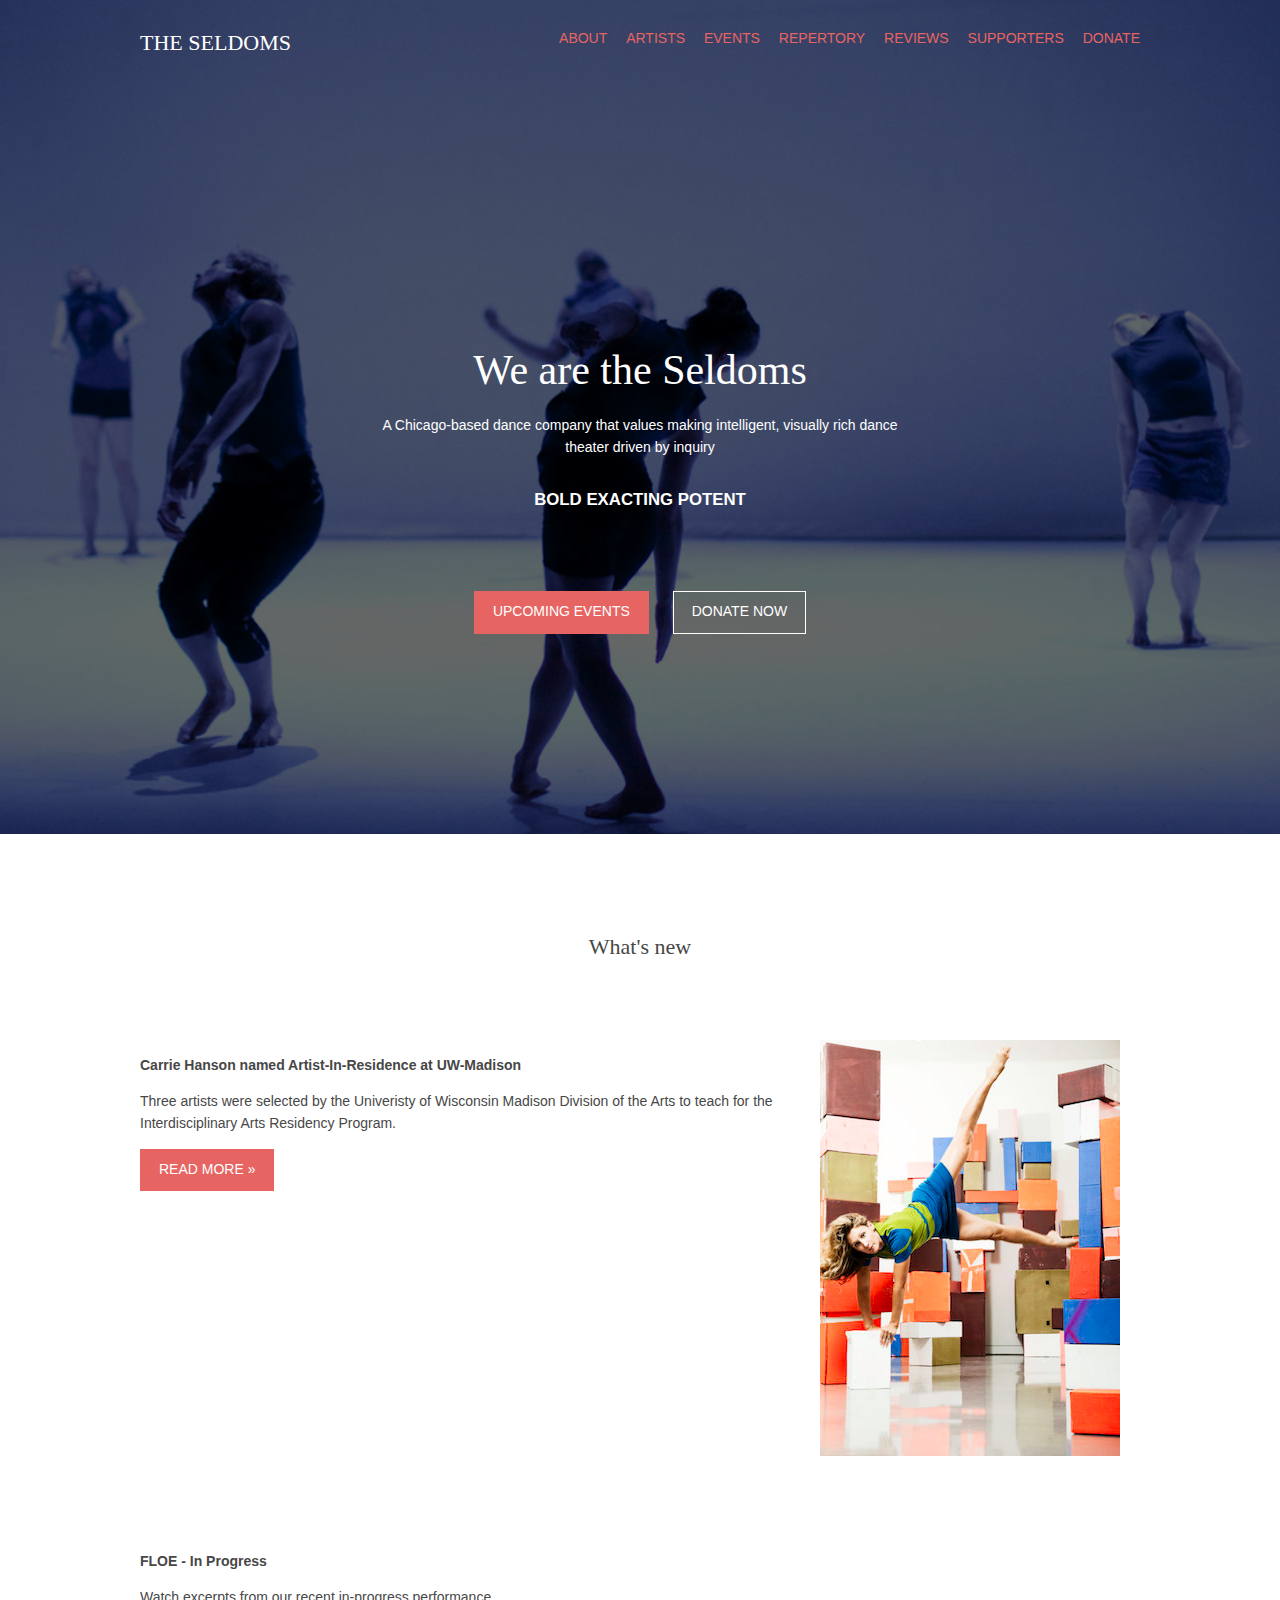
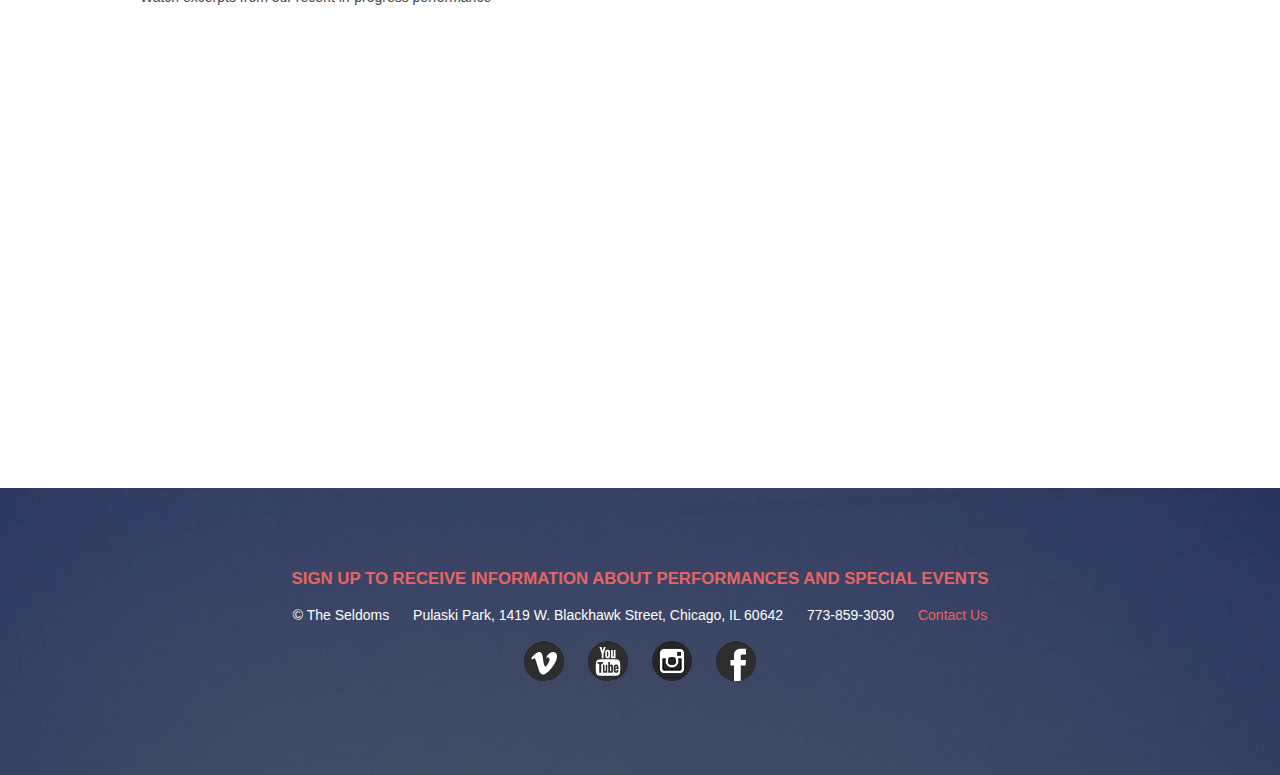
<file: index.html>
<!DOCTYPE html>
<html lang="">
<meta charset="utf-8">
<meta name="viewport" content="width=device-width, initial-scale=1.0, maximum-scale=1.0, user-scalable=no">
<link href="css/style.css" rel="stylesheet" type="text/css" media="all">
<head>
	<script src="jquery-3.4.1.min.js"></script> 
    <script> 
    $(function(){
      $("#navigationLoaded").load("sections/navigation.html"); 
      $("#footerLoaded").load("sections/footer.html"); 
    });
    </script>
</head>


<body id="top">
    <div class="bgded overlay" style="background-image:url('images/index.jpeg');">
        <div id="navigationLoaded"></div>
        <div id="pageintro" class="hoc clear">
            <article>
                <h3 class="heading">We are the Seldoms</h3>
                <p>A Chicago-based dance company that values making intelligent, visually rich dance theater driven by inquiry</p>
                <p class="font-x1 uppercase bold">Bold Exacting potent</p>
                <footer>
                    <ul class="nospace inline pushright">
                        <li><a class="btn" href="#">Upcoming Events</a></li>
                        <li><a class="btn inverse" href="#">Donate Now</a></li>
                    </ul>
                </footer>
            </article>
        </div>
    </div>
    <div class="wrapper row3">
        <main class="hoc container clear">
            <div class="sectiontitle">
                <h6 class="heading">What's new</h6>
            </div>
            <div class="group">
                <div class="two_third first">
                    <p><strong>Carrie Hanson named Artist-In-Residence at UW-Madison</strong></p>
                    <p>Three artists were selected by the Univeristy of Wisconsin Madison Division of the Arts to teach for the Interdisciplinary Arts Residency Program.</p>
                    <footer><a class="btn" href="https://www.education.wisc.edu/soe/news-events/news/2018/12/26/division-of-the-arts-selects-three-artists-for-2019-20-residency">Read More &raquo;</a></footer>
                </div>
                <div class="one_third">
                    <img src="images/carrie-hanson.jpg" alt=""></a>
                </div>
            </div>
            <div class="sectiontitle">
            </div>
            <div class="two_third first">
                <p><strong>FLOE - In Progress</strong></p>
                <p>Watch excerpts from our recent in-progress performance</p>
                <figure class="videocontainer">
                    <div class="video-responsive">
                        <iframe src="https://player.vimeo.com/video/317486527" width="640" height="360" frameborder="0" allow="autoplay; fullscreen" allowfullscreen></iframe>
                    </div>
                </figure>
            </div>
            <div class="clear"></div>
        </main>
    </div>

    <div id="footerLoaded"></div>
</body>

</html>
</file>
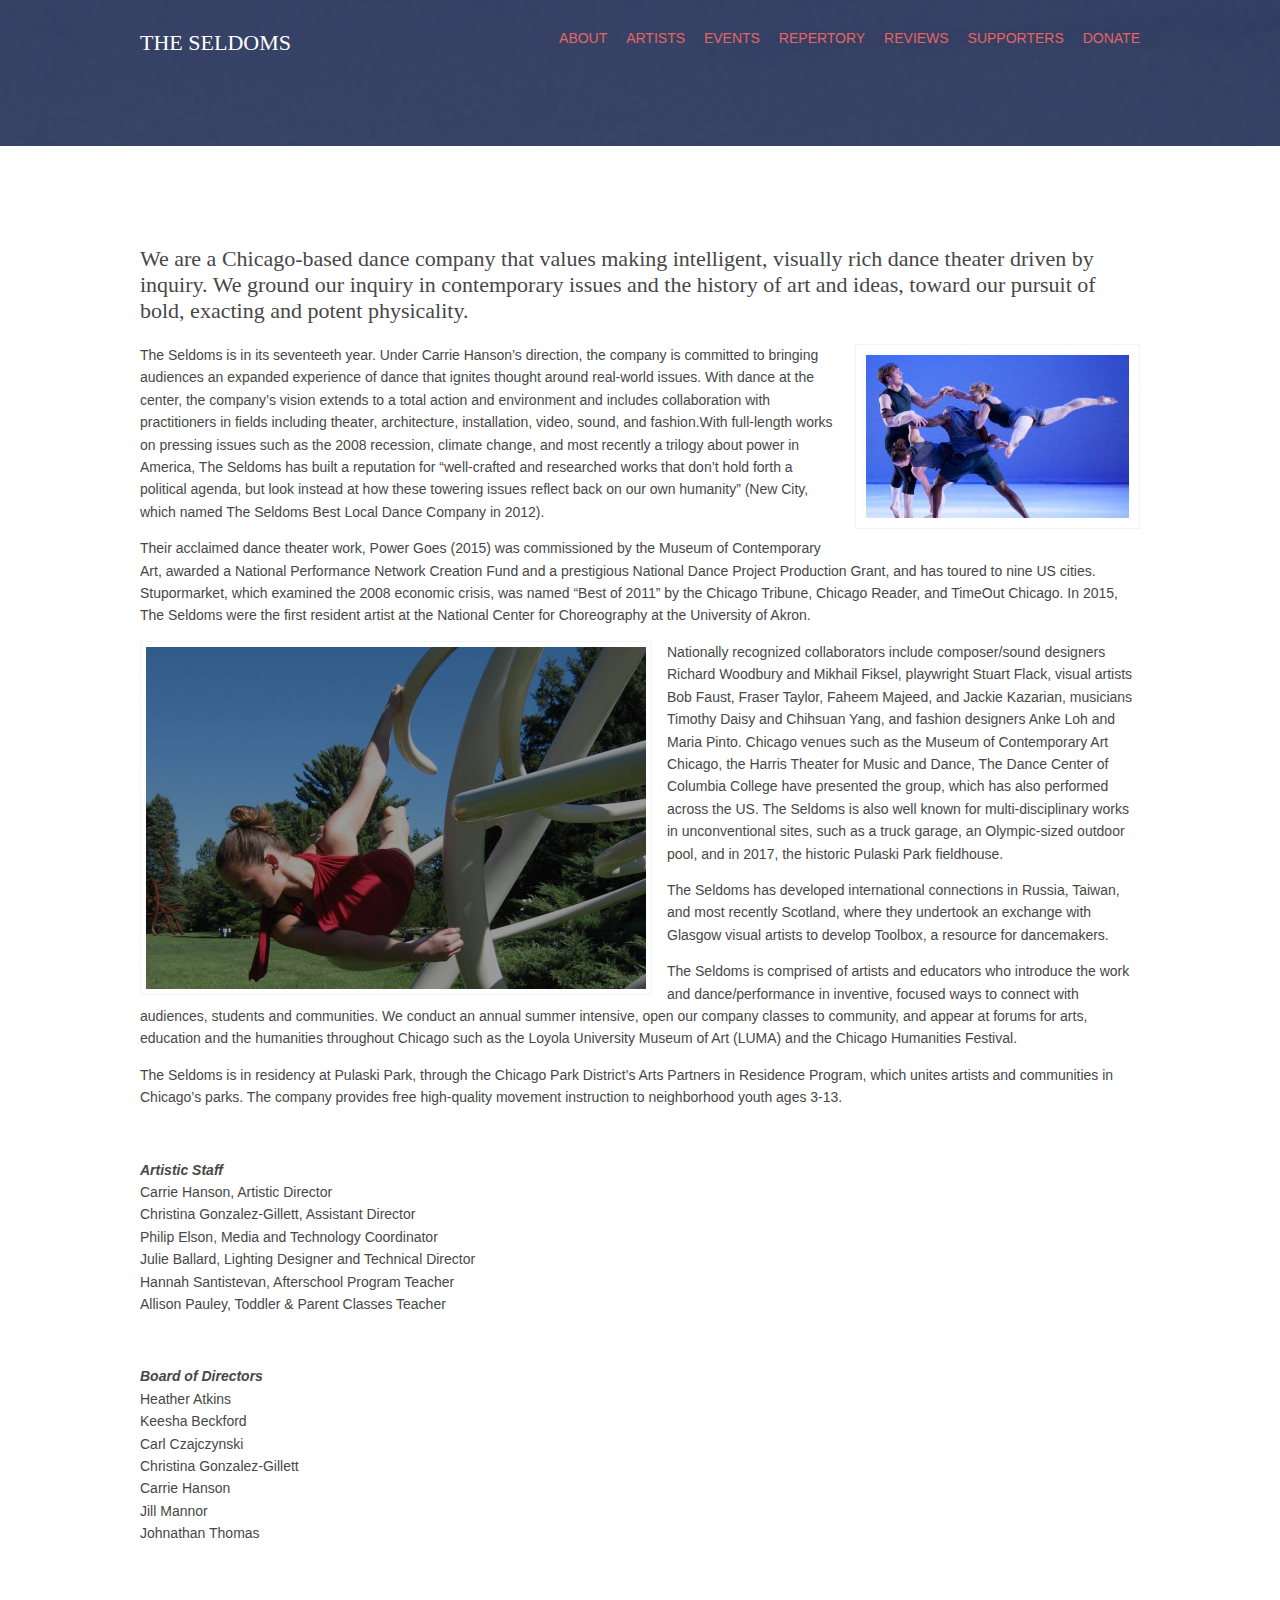
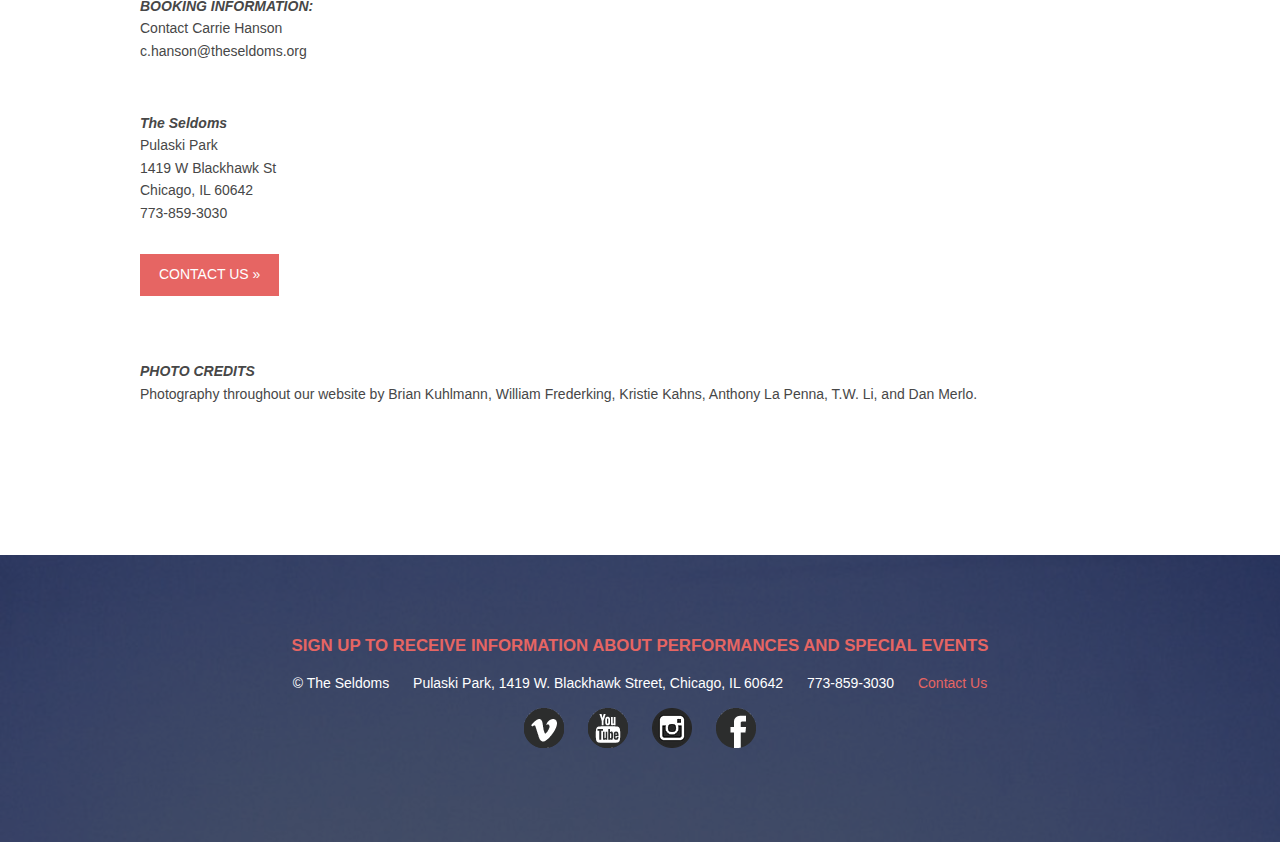
<file: pages/about.html>
<!DOCTYPE html>
<html lang="">
<meta charset="utf-8">
<meta name="viewport" content="width=device-width, initial-scale=1.0, maximum-scale=1.0, user-scalable=no">
<base href="../">
<link href="css/style.css" rel="stylesheet" type="text/css" media="all">
<head>
    <script src="jquery-3.4.1.min.js"></script> 
    <script> 
    $(function(){
      $("#navigationLoaded").load("sections/navigation.html"); 
      $("#footerLoaded").load("sections/footer.html"); 
    });
    </script>
</head>


<body id="top">
    <div class="bgded overlay" style="background-image:url('images/index.jpeg');">
        <div id="navigationLoaded"></div>
        <div class="hoc clear"/>
    </div>
    <div class="wrapper row3">
        <main class="hoc container clear">
            
            <div class="content">
                <h1>We are a Chicago-based dance company that values making intelligent, visually rich dance theater driven by inquiry. We ground our inquiry in contemporary issues and the history of art and ideas, toward our pursuit of bold, exacting and potent physicality.</h1>
                <img class="imgr borderedbox inspace-5" src="images/about_page_dancers.jpg" alt="">
                <p>The Seldoms is in its seventeeth year. Under Carrie Hanson’s direction, the company is committed to bringing audiences an expanded experience of dance that ignites thought around real-world issues. With dance at the center, the company’s vision extends to a total action and environment and includes collaboration with practitioners in fields including theater, architecture, installation, video, sound, and fashion.With full-length works on pressing issues such as the 2008 recession, climate change, and most recently a trilogy about power in America,  The Seldoms has built a reputation for “well-crafted and researched works that don’t hold forth a political agenda, but look instead at how these towering issues reflect back on our own humanity” (New City, which named The Seldoms Best Local Dance Company in 2012).</p>
                
                <p>Their acclaimed dance theater work, Power Goes (2015) was commissioned by the Museum of Contemporary Art, awarded a National Performance Network Creation Fund and a prestigious National Dance Project Production Grant, and has toured to nine US cities. Stupormarket, which examined the 2008 economic crisis, was named “Best of 2011” by the Chicago Tribune, Chicago Reader, and TimeOut Chicago. In 2015, The Seldoms were the first resident artist at the National Center for Choreography at the University of Akron.</p>
                <img class="imgl borderedbox inspace-5" src="images/about_image_2_1.jpg" alt="">
                <p>Nationally recognized collaborators include composer/sound designers Richard Woodbury and Mikhail Fiksel, playwright Stuart Flack, visual artists Bob Faust, Fraser Taylor, Faheem Majeed, and Jackie Kazarian, musicians Timothy Daisy and Chihsuan Yang, and fashion designers Anke Loh and Maria Pinto. Chicago venues such as the Museum of Contemporary Art Chicago, the Harris Theater for Music and Dance, The Dance Center of Columbia College have presented the group, which has also performed across the US. The Seldoms is also well known for multi-disciplinary works in unconventional sites, such as a truck garage, an Olympic-sized outdoor pool, and in 2017, the historic Pulaski Park fieldhouse.</p>
                <p>The Seldoms has developed international connections in Russia, Taiwan, and most recently Scotland, where they undertook an exchange with Glasgow visual artists to develop Toolbox, a resource for dancemakers.</p>
                <p>The Seldoms is comprised of artists and educators who introduce the work and dance/performance in inventive, focused ways to connect with audiences, students and communities. We conduct an annual summer intensive, open our company classes to community, and appear at forums for arts, education and the humanities throughout Chicago such as the Loyola University Museum of Art (LUMA) and the Chicago Humanities Festival.</p>
                <p class="btmspace-50">The Seldoms is in residency at Pulaski Park, through the Chicago Park District’s Arts Partners in Residence Program, which unites artists and communities in Chicago’s parks. The company provides free high-quality movement instruction to neighborhood youth ages 3-13.</p>
                
                <ul class="btmspace-50">
                    <li><em><strong>Artistic Staff</strong></em></li>
                    <li>Carrie Hanson, Artistic Director</li>
                    <li>Christina Gonzalez-Gillett, Assistant Director</li>
                    <li>Philip Elson, Media and Technology Coordinator</li>
                    <li>Julie Ballard, Lighting Designer and Technical Director</li>
                    <li>Hannah Santistevan, Afterschool Program Teacher</li>
                    <li>Allison Pauley, Toddler & Parent Classes Teacher</li>
                </ul>

                <ul class="btmspace-50">
                    <li><em><strong>Board of Directors</strong></em></li>
                    <li>Heather Atkins</li>
                    <li>Keesha Beckford</li>
                    <li>Carl Czajczynski</li>
                    <li>Christina Gonzalez-Gillett</li>
                    <li>Carrie Hanson</li>
                    <li>Jill Mannor</li>
                    <li>Johnathan Thomas</li>
                </ul>

                <ul class="btmspace-50">
                    <li><em><strong>BOOKING INFORMATION:</strong></em></li>
                    <li>Contact Carrie Hanson</li>
                    <li>c.hanson@theseldoms.org</li>
                </ul>

                <ul class="btmspace-30">
                    <li><em><strong>The Seldoms</strong></em></li>
                    <li>Pulaski Park</li>
                    <li>1419 W Blackhawk St</li>
                    <li>Chicago, IL 60642</li>
                    <li>773-859-3030</li>
                </ul>

                <a class="btn btmspace-50" href="mailto:mail@theseldoms.org">Contact Us &raquo;</a>

                <ul class="btmspace-50">
                    <li><em><strong>PHOTO CREDITS</strong></em></li>
                    <li>Photography throughout our website by Brian Kuhlmann, William Frederking, Kristie Kahns, Anthony La Penna,  T.W. Li, and Dan Merlo.</li>
                </ul>
            </div>
                
            <div class="clear"></div>
        </main>
    </div>

    <div id="footerLoaded"></div>
</body>

</html>
</file>
<file: css/style.css>
@charset "utf-8";

@import url("framework.css");
@import url("colors.css");
@import url("media_queries.css");
@import url("mobile_navigation.css");


/*
Vimeo ----------------------------------------------------
*/

.video-responsive {
    overflow: hidden;
    padding-bottom: 56.25%;
    position: relative;
    height: 0;
}

.video-responsive iframe {
    left: 0;
    top: 0;
    height: 100%;
    width: 100%;
    position: absolute;
}


/* 
Header --------------------------------------------------------
*/
#header {
    margin-bottom: 70px;
}

#header #logo {
    margin: 30px 0 0 0;
}

#header #logo h1 {
    margin: 0;
    padding: 0;
    font-size: 22px;
    text-transform: uppercase;
}


/* 
Page Intro --------------------------------------------------------
*/
#pageintro {
    padding: 200px 0;
}

#pageintro article {
    display: block;
    max-width: 75%;
    margin: 0 auto;
    text-align: center;
}

#pageintro article * {
    word-wrap: break-word;
}

#pageintro .heading {
    margin-bottom: 20px;
    font-size: 3rem;
}

#pageintro p:first-of-type {
    display: block;
    max-width: 75%;
    margin: 0 auto 30px;
}

#pageintro footer {
    margin-top: 80px;
}


/* 
Content Area -----------------------------------------------------
*/
.container {
    padding: 100px 0;
}

/* Content */
.container .content {}

.sectiontitle {
    display: block;
    margin-bottom: 80px;
    text-align: center;
}

.sectiontitle * {
    margin: 0;
}

/* Sidebar */
.container .sidebar {}

.sidebar .sdb_holder {
    margin-bottom: 50px;
}

.sidebar .sdb_holder:last-child {
    margin-bottom: 0;
}


/* 
Footer -------------------------------------------------------
*/
#footer {
    padding: 80px 0;
}

#footer li {
	display:inline;
	padding: 10px
}

#footer ul {
	padding: 0px;
}

#footer article {
    display: block;
    margin: 0 auto;
    text-align: center;
}

/* 
Navigation -------------------------------------------------
*/
nav ul,
nav ol {
    margin: 0;
    padding: 0;
    list-style: none;
}

#mainav,
.sidebar nav {
    line-height: normal;
}

/* Top Navigation */
#mainav {}

#mainav ul {
    text-transform: uppercase;
}

#mainav li {
    display: inline-block;
    position: relative;
    margin: 0 15px 0 0;
    padding: 0;
}

#mainav li:last-child {
    margin-right: 0;
}

#mainav li a {
    display: block;
    padding: 30px 0;
}

/* Sidebar Navigation */
.sidebar nav {
    display: block;
    width: 100%;
}

.sidebar nav li {
    margin: 0 0 3px 0;
    padding: 0;
}

.sidebar nav a {
    display: block;
    position: relative;
    margin: 0;
    padding: 5px 10px 5px 15px;
    text-decoration: none;
    border: solid;
    border-width: 0 0 1px 0;
}

.sidebar nav a::after {
    top: 9px;
    left: 5px;
    content: "\f101";
}

.sidebar nav ul ul a {
    padding-left: 35px;
}

.sidebar nav ul ul a::after {
    left: 25px;
}

.sidebar nav ul ul ul a {
    padding-left: 55px;
}

.sidebar nav ul ul ul a::after {
    left: 45px;
}


/* 
Gallery ------------------------------------------------------
*/
#gallery {
    display: block;
    width: 100%;
    margin-bottom: 50px;
}

#gallery figure figcaption {
    display: block;
    width: 100%;
    clear: both;
}

#gallery li {
    margin-bottom: 30px;
}
</file>
